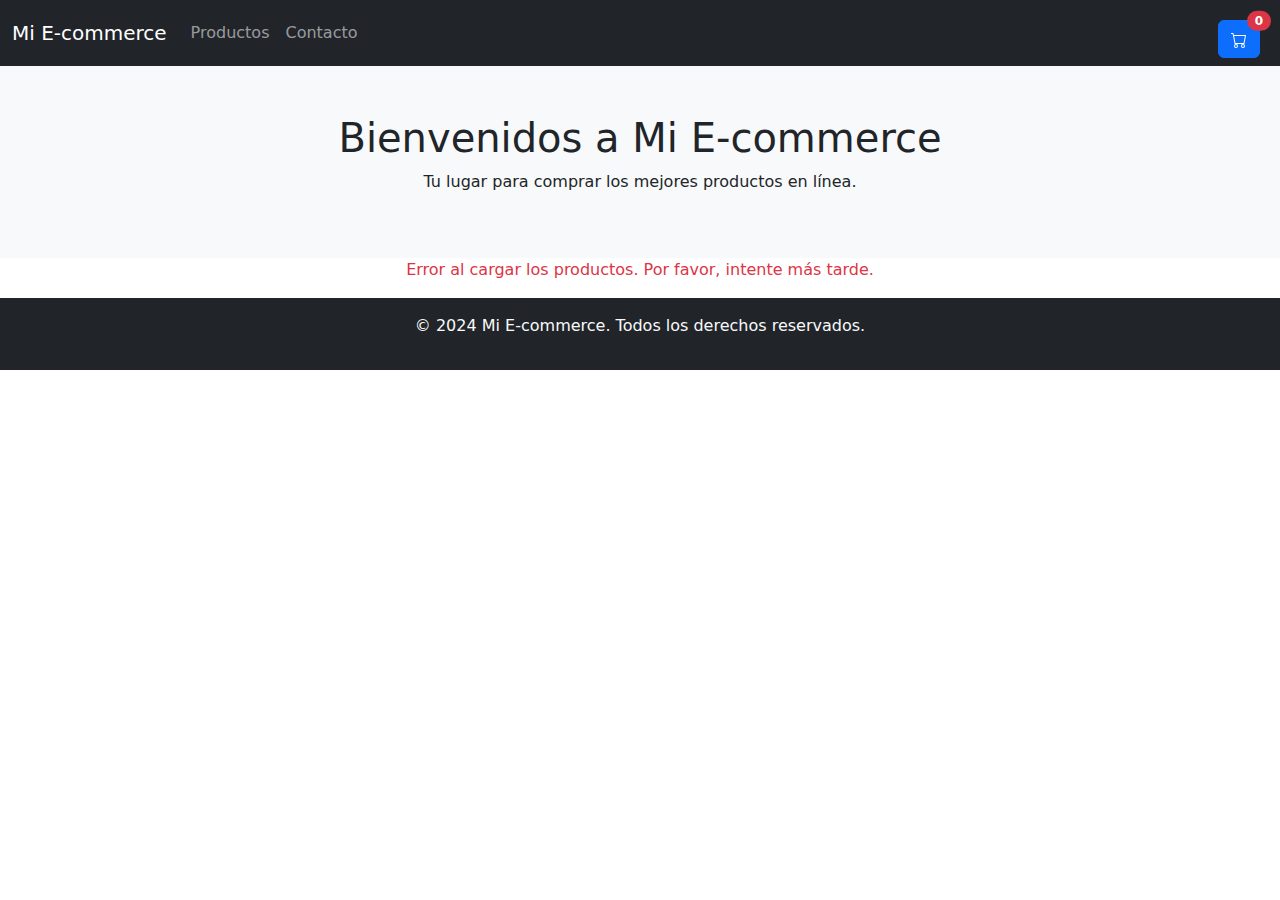
<file: index.html>
<!DOCTYPE html>
<html lang="es">
  <head>
    <meta charset="UTF-8" />
    <meta name="viewport" content="width=device-width, initial-scale=1.0" />
    <meta name="description" content="E-commerce dinámico e interactivo." />
    <meta name="author" content="Mi E-commerce" />
    <title>Mi E-commerce</title>
    <link
      href="https://fonts.googleapis.com/css2?family=Roboto&display=swap"
      rel="stylesheet"
    />
    <link
      href="https://cdn.jsdelivr.net/npm/bootstrap@5.3.3/dist/css/bootstrap.min.css"
      rel="stylesheet"
      crossorigin="anonymous"
    />
    <link rel="stylesheet" href="style.css" />
    <link rel="import" href="/components/header/header.html" />
  </head>
  <body>
    <div id="loader" class="loader">
      <div class="spinner"></div>
    </div>
    <main>
      <section id="inicio" class="py-5 text-center bg-light">
        <h1>Bienvenidos a Mi E-commerce</h1>
        <p>Tu lugar para comprar los mejores productos en línea.</p>
      </section>
      <section id="productos" class="container">
        <div class="row" id="product-list">
          <!-- Productos generados dinámicamente -->
        </div>
      </section>
    </main>
    <script
      src="https://cdn.jsdelivr.net/npm/bootstrap@5.3.3/dist/js/bootstrap.bundle.min.js"
      crossorigin="anonymous"
    ></script>
    <script type="module" src="script.js"></script>
  </body>
</html>
</file>
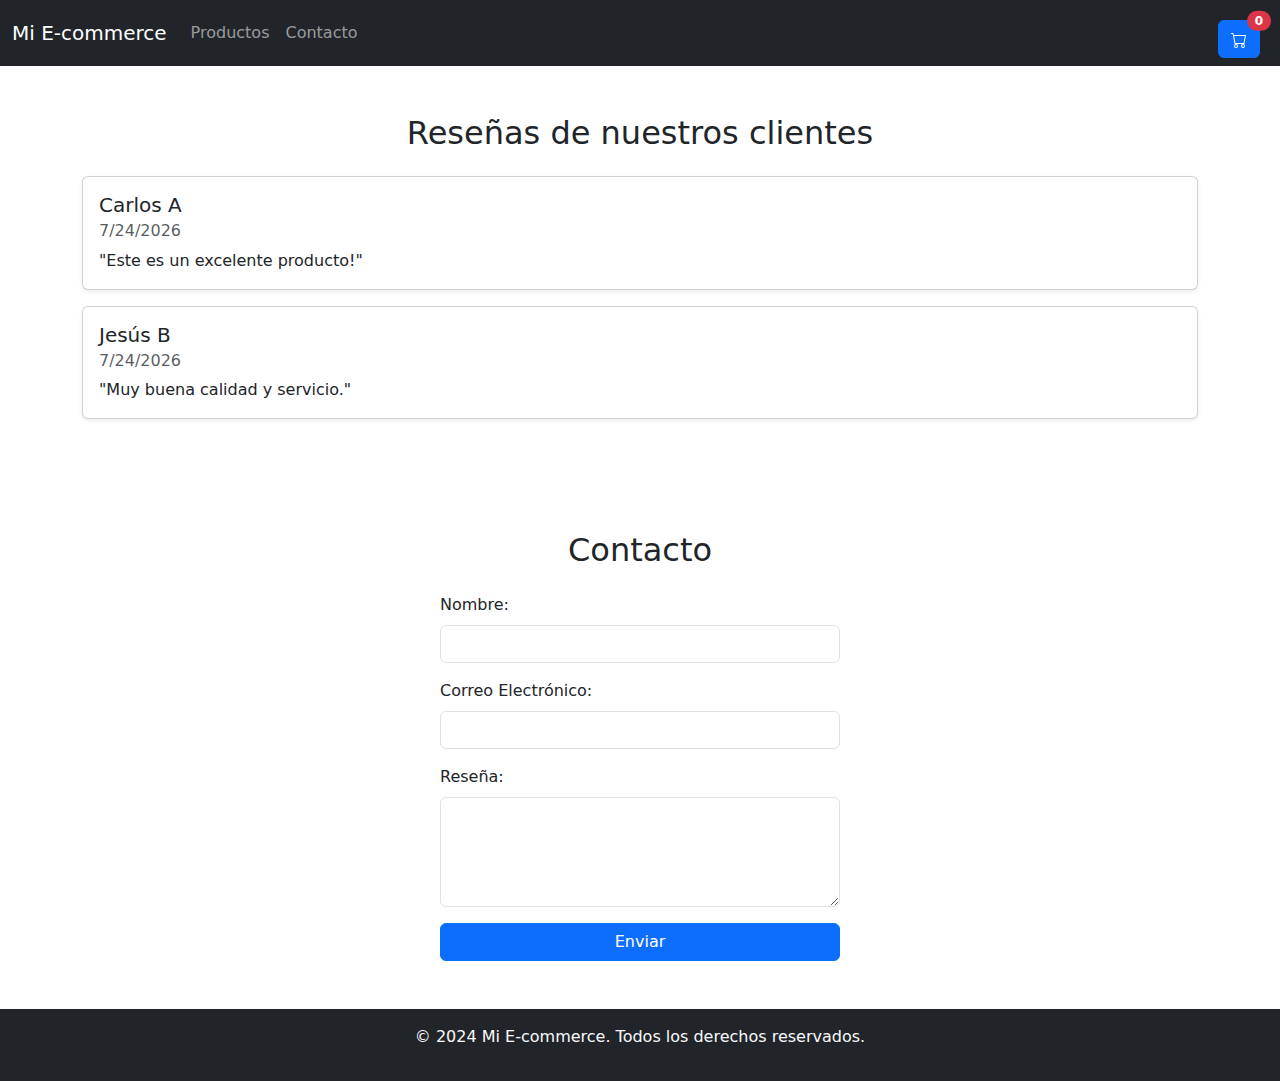
<file: contact/contact.html>
<!DOCTYPE html>
<html lang="en">
  <head>
    <meta charset="UTF-8" />
    <meta name="viewport" content="width=device-width, initial-scale=1.0" />
    <link
      href="https://fonts.googleapis.com/css2?family=Roboto&display=swap"
      rel="stylesheet"
    />
    <link
      href="https://cdn.jsdelivr.net/npm/bootstrap@5.3.3/dist/css/bootstrap.min.css"
      rel="stylesheet"
      crossorigin="anonymous"
    />
    <link rel="stylesheet" href="contact.css" />
    <title>Contacto</title>
  </head>
  <body>
    <section id="reviews" class="py-5">
      <h2 class="text-center mb-4">Reseñas de nuestros clientes</h2>
      <div id="reviews-container" class="container"></div>
    </section>
    <section id="contacto" class="py-5 container">
      <h2 class="text-center mb-4">Contacto</h2>
      <form id="contact-form" class="mx-auto" style="max-width: 400px">
        <div class="mb-3">
          <label for="nombre" class="form-label">Nombre:</label>
          <input
            type="text"
            id="nombre"
            name="Nombre"
            class="form-control"
            required
          />
        </div>
        <div class="mb-3">
          <label for="email" class="form-label">Correo Electrónico:</label>
          <input
            type="email"
            id="email"
            name="Email"
            class="form-control"
            required
          />
        </div>
        <div class="mb-3">
          <label for="review" class="form-label">Reseña:</label>
          <textarea
            id="review"
            name="Review"
            class="form-control"
            rows="4"
            required
          ></textarea>
        </div>
        <button type="submit" class="btn btn-primary w-100">Enviar</button>
      </form>
    </section>
    <div
      class="modal fade"
      id="successModal"
      tabindex="-1"
      aria-labelledby="successModalLabel"
      aria-hidden="true"
    >
      <div class="modal-dialog modal-dialog-centered">
        <div class="modal-content">
          <div class="modal-header">
            <h5 class="modal-title text-success" id="successModalLabel">
              ¡Correo Enviado!
            </h5>
            <button
              type="button"
              class="btn-close"
              data-bs-dismiss="modal"
              aria-label="Close"
            ></button>
          </div>
          <div class="modal-body">
            Tu correo se ha enviado exitosamente. Gracias por contactarnos.
          </div>
          <div class="modal-footer">
            <button
              type="button"
              class="btn btn-secondary"
              data-bs-dismiss="modal"
            >
              Cerrar
            </button>
          </div>
        </div>
      </div>
    </div>
    <script
      src="https://cdn.jsdelivr.net/npm/bootstrap@5.3.3/dist/js/bootstrap.bundle.min.js"
      crossorigin="anonymous"
    ></script>
    <script type="module" src="contact.js"></script>
  </body>
</html>
</file>
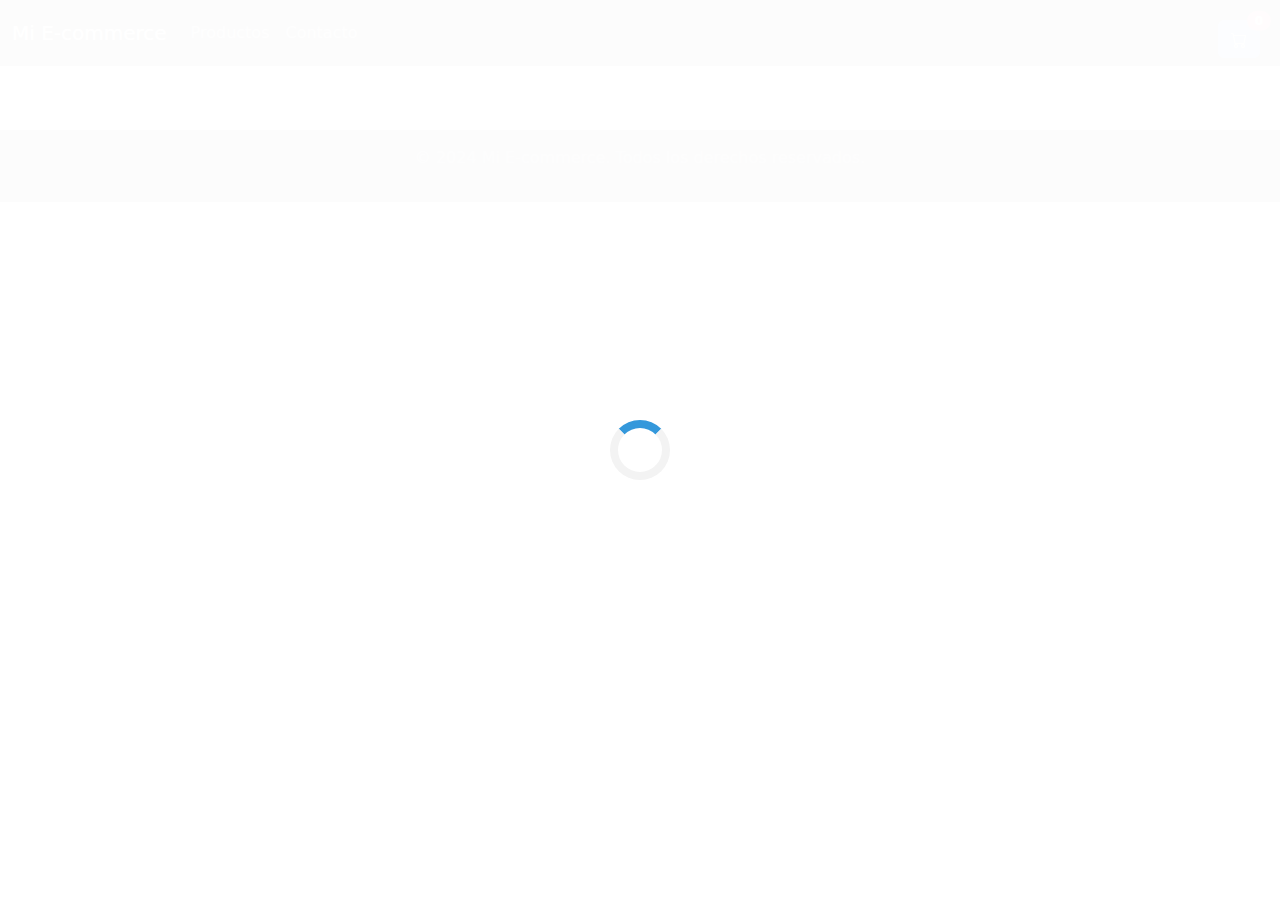
<file: product-detail/product-detail.html>
<!DOCTYPE html>
<html lang="en">
  <head>
    <meta charset="UTF-8" />
    <meta name="viewport" content="width=device-width, initial-scale=1.0" />
    <title>Detalle del Producto</title>
    <link
      href="https://fonts.googleapis.com/css2?family=Roboto&display=swap"
      rel="stylesheet"
    />
    <link
      href="https://cdn.jsdelivr.net/npm/bootstrap@5.3.3/dist/css/bootstrap.min.css"
      rel="stylesheet"
      crossorigin="anonymous"
    />
    <link rel="stylesheet" href="product-detail.css" />
  </head>
  <body>
    <div id="loader" class="loader">
      <div class="spinner"></div>
    </div>
    <main>
      <div class="container my-4">
        <div class="row">
          <div class="col-md-6">
            <div
              id="carouselProduct"
              class="carousel slide"
              data-bs-ride="carousel"
              data-bs-interval="3000"
            >
              <div class="carousel-inner" id="carousel-images">
                <!-- Imágenes dinámicamente insertadas -->
              </div>
              <button
                class="carousel-control-prev"
                type="button"
                data-bs-target="#carouselProduct"
                data-bs-slide="prev"
              >
                <span
                  class="carousel-control-prev-icon"
                  aria-hidden="true"
                ></span>
                <span class="visually-hidden">Previous</span>
              </button>
              <button
                class="carousel-control-next"
                type="button"
                data-bs-target="#carouselProduct"
                data-bs-slide="next"
              >
                <span
                  class="carousel-control-next-icon"
                  aria-hidden="true"
                ></span>
                <span class="visually-hidden">Next</span>
              </button>
            </div>
          </div>
          <div class="col-md-6">
            <h2 id="detail-title" class="mb-3"></h2>
            <p id="detail-description" class="text-muted mb-3"></p>
            <div id="detail-price" class="h4 text-success fw-bold"></div>
          </div>
        </div>
      </div>
    </main>
    <script
      src="https://cdn.jsdelivr.net/npm/bootstrap@5.3.3/dist/js/bootstrap.bundle.min.js"
      crossorigin="anonymous"
    ></script>
    <script type="module" src="product-detail.js"></script>
  </body>
</html>
</file>
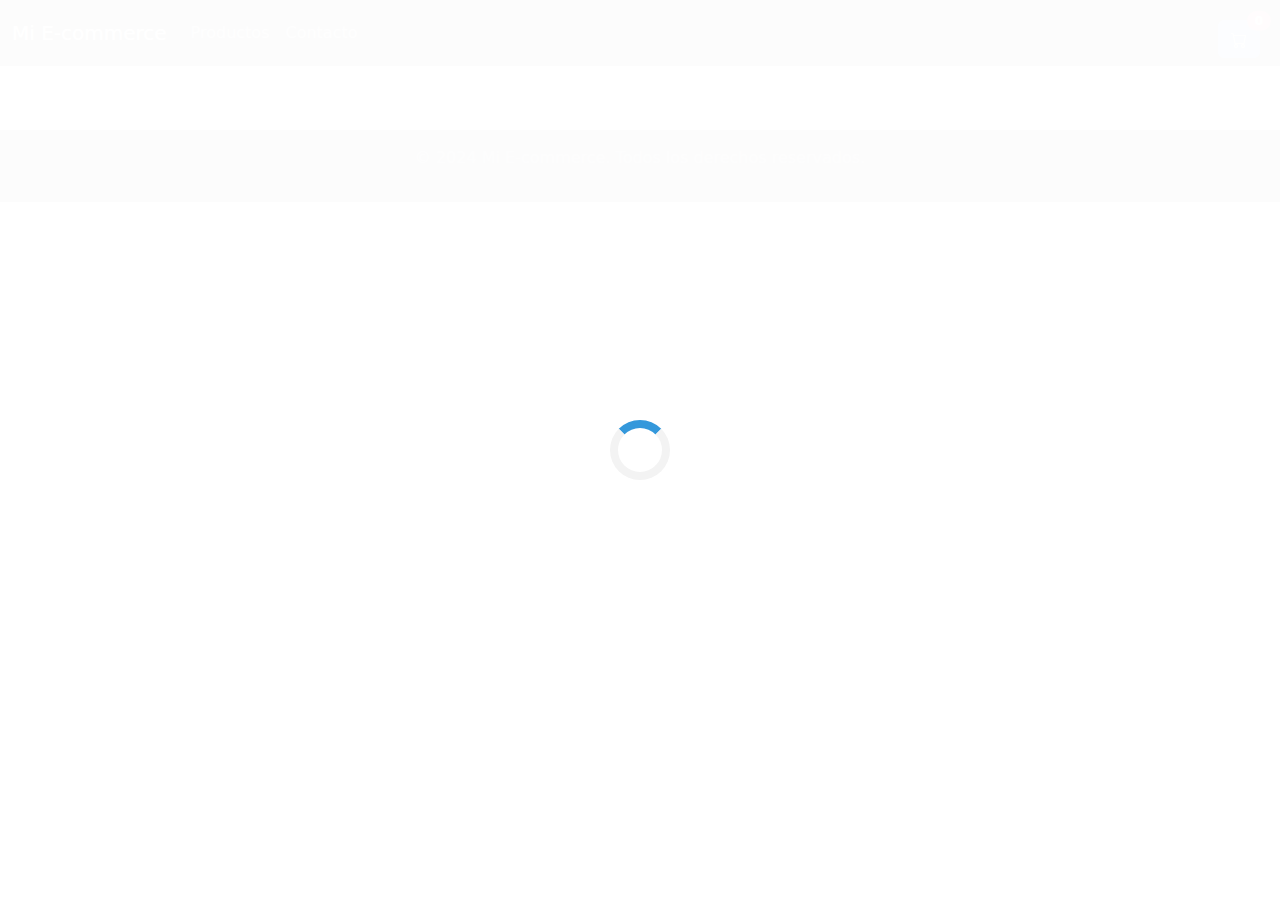
<file: product-detail/product.html>
<!DOCTYPE html>
<html lang="en">
  <head>
    <meta charset="UTF-8" />
    <meta name="viewport" content="width=device-width, initial-scale=1.0" />
    <title>Detalle del Producto</title>
    <link
      href="https://fonts.googleapis.com/css2?family=Roboto&display=swap"
      rel="stylesheet"
    />
    <link
      href="https://cdn.jsdelivr.net/npm/bootstrap@5.3.3/dist/css/bootstrap.min.css"
      rel="stylesheet"
      crossorigin="anonymous"
    />
    <link rel="stylesheet" href="product.css" />
  </head>
  <body>
    <div id="loader" class="loader">
      <div class="spinner"></div>
    </div>
    <main>
      <div class="container my-4">
        <div class="row">
          <div class="col-md-6">
            <div
              id="carouselProduct"
              class="carousel slide"
              data-bs-ride="carousel"
              data-bs-interval="3000"
            >
              <div class="carousel-inner" id="carousel-images">
                <!-- Imágenes dinámicamente insertadas -->
              </div>
              <button
                class="carousel-control-prev"
                type="button"
                data-bs-target="#carouselProduct"
                data-bs-slide="prev"
              >
                <span
                  class="carousel-control-prev-icon"
                  aria-hidden="true"
                ></span>
                <span class="visually-hidden">Previous</span>
              </button>
              <button
                class="carousel-control-next"
                type="button"
                data-bs-target="#carouselProduct"
                data-bs-slide="next"
              >
                <span
                  class="carousel-control-next-icon"
                  aria-hidden="true"
                ></span>
                <span class="visually-hidden">Next</span>
              </button>
            </div>
          </div>
          <div class="col-md-6">
            <h2 id="detail-title" class="mb-3"></h2>
            <p id="detail-description" class="text-muted mb-3"></p>
            <div id="detail-price" class="h4 text-success fw-bold"></div>
          </div>
        </div>
      </div>
    </main>
    <script
      src="https://cdn.jsdelivr.net/npm/bootstrap@5.3.3/dist/js/bootstrap.bundle.min.js"
      crossorigin="anonymous"
    ></script>
    <script type="module" src="product.js"></script>
  </body>
</html>
</file>
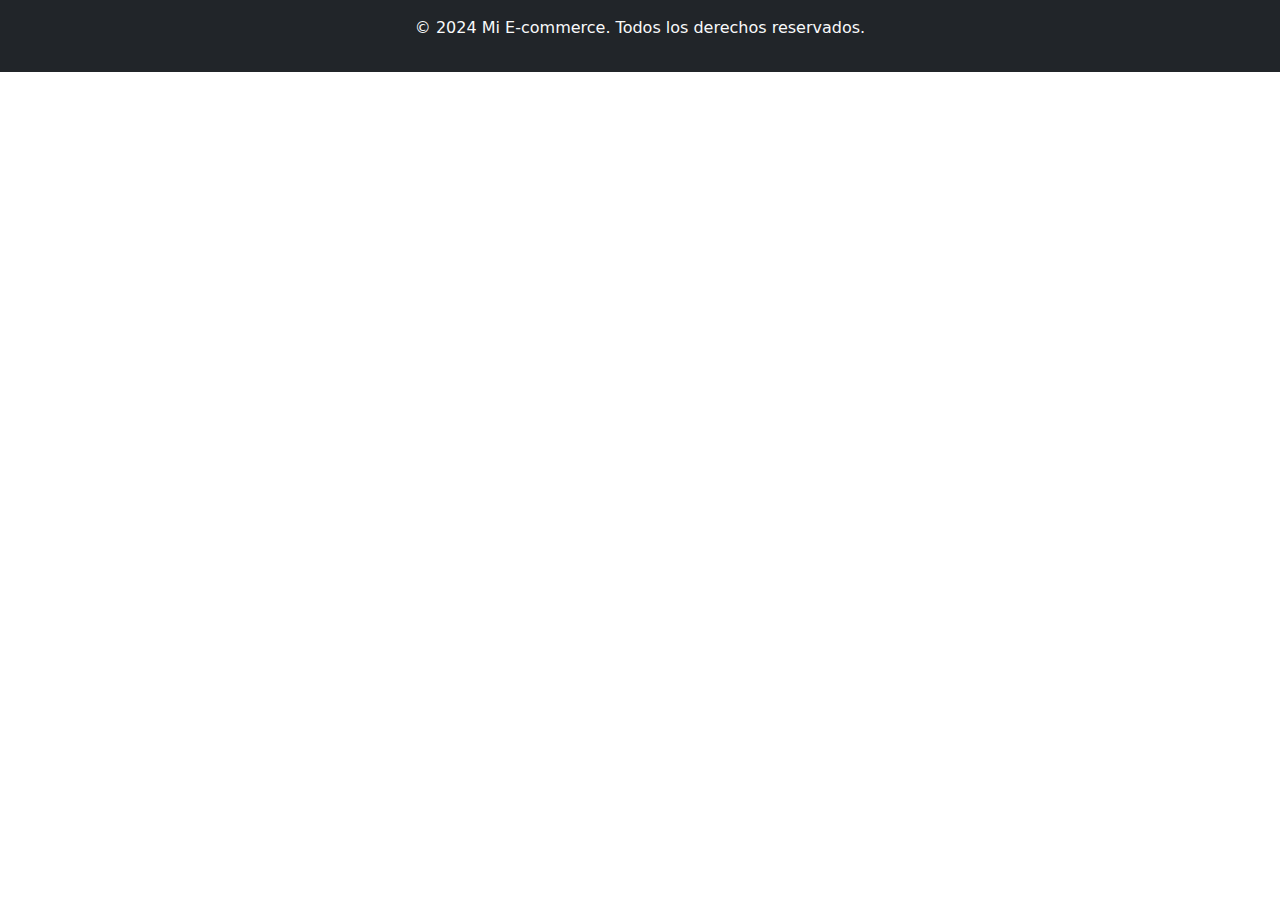
<file: components/footer/footer.html>
<!DOCTYPE html>
<html lang="en">
  <head>
    <meta charset="UTF-8" />
    <meta name="viewport" content="width=device-width, initial-scale=1.0" />
    <link
      href="https://fonts.googleapis.com/css2?family=Roboto&display=swap"
      rel="stylesheet"
    />
    <link
      href="https://cdn.jsdelivr.net/npm/bootstrap@5.3.3/dist/css/bootstrap.min.css"
      rel="stylesheet"
      crossorigin="anonymous"
    />
  </head>
  <footer class="text-center py-3 bg-dark text-light">
    <p>&copy; 2024 Mi E-commerce. Todos los derechos reservados.</p>
  </footer>
</html>
</file>
<file: style.css>
body {
  font-family: "Roboto", sans-serif;
  background-color: #f8f9fa;
  box-sizing: content-box;
}

nav a {
  transition: color 0.3s ease-in-out;
}

nav a:hover {
  color: #fff;
}

.loader {
  position: fixed;
  top: 0;
  left: 0;
  width: 100%;
  height: 100%;
  background: rgba(255, 255, 255, 0.99);
  display: flex;
  justify-content: center;
  align-items: center;
  z-index: 1000;
}

.spinner {
  border: 8px solid #f3f3f3;
  border-top: 8px solid #3498db;
  border-radius: 50%;
  width: 60px;
  height: 60px;
  animation: spin 1s linear infinite;
}

.product-card {
  height: 100%;
  display: flex;
  flex-direction: column;
  background-color: #fff;
  border: 1px solid rgba(0, 0, 0, 0.125);
  border-radius: 0.75rem;
  transition: transform 0.2s ease-in-out;
  margin-bottom: 1.5rem;
}

.product-card:hover {
  transform: translateY(-5px);
  box-shadow: 0 4px 8px rgba(0, 0, 0, 0.1);
}

.product-card .card-img-container {
  position: relative;
  border-top-right-radius: 0.75rem;
  border-top-left-radius: 0.75rem;
  padding-top: 75%;
  overflow: hidden;
}

.product-card .card-img-container img {
  position: absolute;
  top: 0;
  left: 0;
  width: 100%;
  height: 100%;
  object-fit: cover;
}

.product-card .card-body {
  display: flex;
  flex-direction: column;
  flex: 1;
  padding: 1.25rem;
}

.product-card .card-title {
  font-size: 1.1rem;
  margin-bottom: 0.75rem;
  font-weight: 500;
}

.product-card .card-text {
  flex-grow: 1;
  margin-bottom: 1rem;
  color: #6c757d;
}

.product-card .card-price {
  font-size: 1.2rem;
  font-weight: bold;
  color: #2c3e50;
  margin-bottom: 1rem;
}

.product-card .btn-add-to-cart {
  margin-top: auto;
  width: 100%;
}

@keyframes spin {
  0% {
    transform: rotate(0deg);
  }
  100% {
    transform: rotate(360deg);
  }
}

@keyframes bounce {
  0%,
  100% {
    transform: translateY(0);
  }
  50% {
    transform: translateY(-10px);
  }
}

@media screen and (max-width: 992px) {
  .product-card .card-title {
    font-size: 1rem;
  }

  .product-card .card-price {
    font-size: 1.1rem;
  }
}

@media screen and (max-width: 768px) {
  .product-card .card-body {
    padding: 1rem;
  }
}

@media screen and (max-width: 576px) {
  .product-card {
    margin-bottom: 1rem;
  }

  .product-card .card-text {
    font-size: 0.9rem;
  }
}
</file>
<file: contact/contact.css>
body {
  font-family: "Roboto", sans-serif;
  background-color: #f8f9fa;
  box-sizing: content-box;
}


.review-card {
  border: 1px solid #ccc;
  padding: 20px;
  margin-bottom: 20px;
  border-radius: 5px;
  background-color: #f9f9f9;
}

.review-author {
  font-weight: bold;
  margin-bottom: 5px;
}

.review-date {
  color: #888;
  font-size: 0.8em;
}

.review-text {
  margin-top: 10px;
}
</file>
<file: product-detail/product-detail.css>
body {
  font-family: "Roboto", sans-serif;
  background-color: #f8f9fa;
}

h2 {
  font-size: 2rem;
  font-weight: bold;
}

p {
  font-size: 1rem;
  color: #6c757d;
}


.loader {
  position: fixed;
  top: 0;
  left: 0;
  width: 100%;
  height: 100%;
  background: rgba(255, 255, 255, 0.99);
  display: flex;
  justify-content: center;
  align-items: center;
  z-index: 1000;
}

.spinner {
  border: 8px solid #f3f3f3;
  border-top: 8px solid #3498db;
  border-radius: 50%;
  width: 60px;
  height: 60px;
  animation: spin 1s linear infinite;
}

.btn-back {
  position: absolute;
  left: 0;
  top: 20px;
  margin-left: 24px;
  text-decoration: none;
}
</file>
<file: product-detail/product.css>
body {
  font-family: "Roboto", sans-serif;
  background-color: #f8f9fa;
}

h2 {
  font-size: 2rem;
  font-weight: bold;
}

p {
  font-size: 1rem;
  color: #6c757d;
}


.loader {
  position: fixed;
  top: 0;
  left: 0;
  width: 100%;
  height: 100%;
  background: rgba(255, 255, 255, 0.99);
  display: flex;
  justify-content: center;
  align-items: center;
  z-index: 1000;
}

.spinner {
  border: 8px solid #f3f3f3;
  border-top: 8px solid #3498db;
  border-radius: 50%;
  width: 60px;
  height: 60px;
  animation: spin 1s linear infinite;
}

.btn-back {
  position: absolute;
  left: 0;
  top: 20px;
  margin-left: 24px;
  text-decoration: none;
}
</file>
